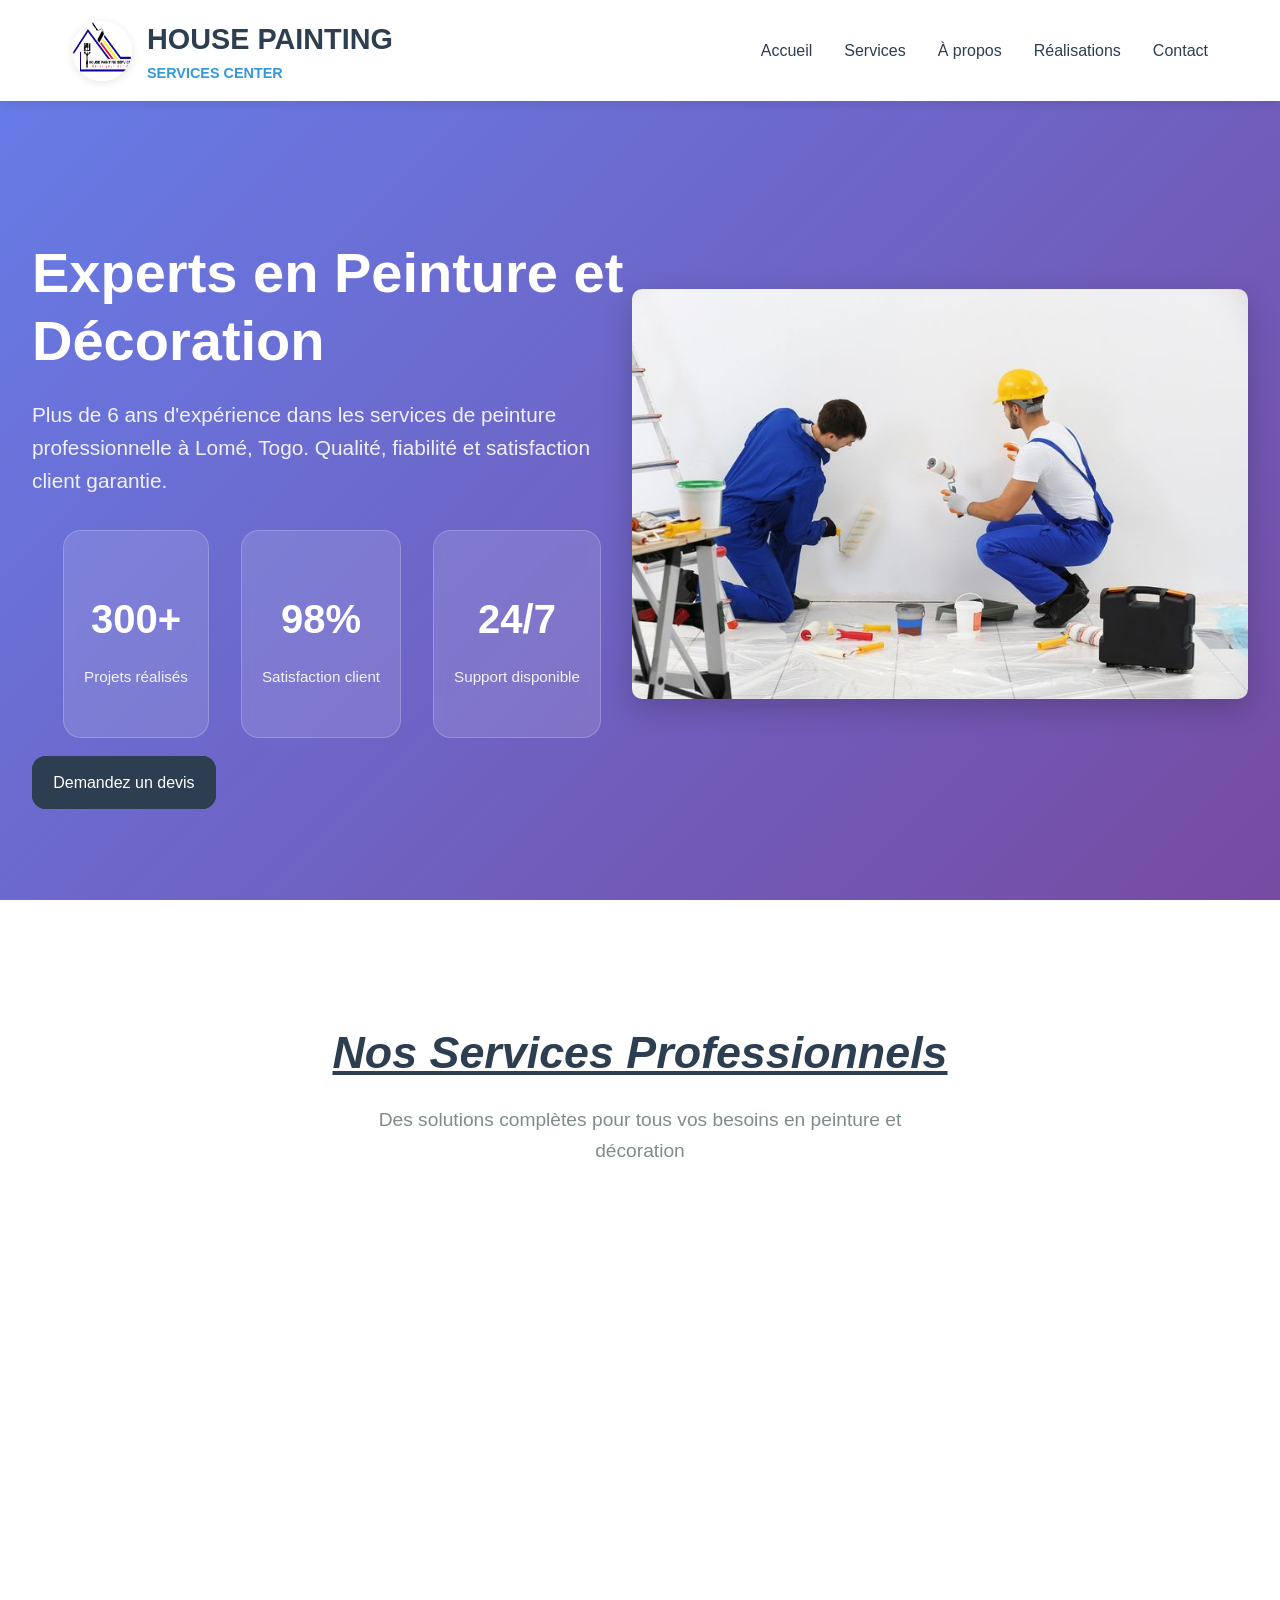
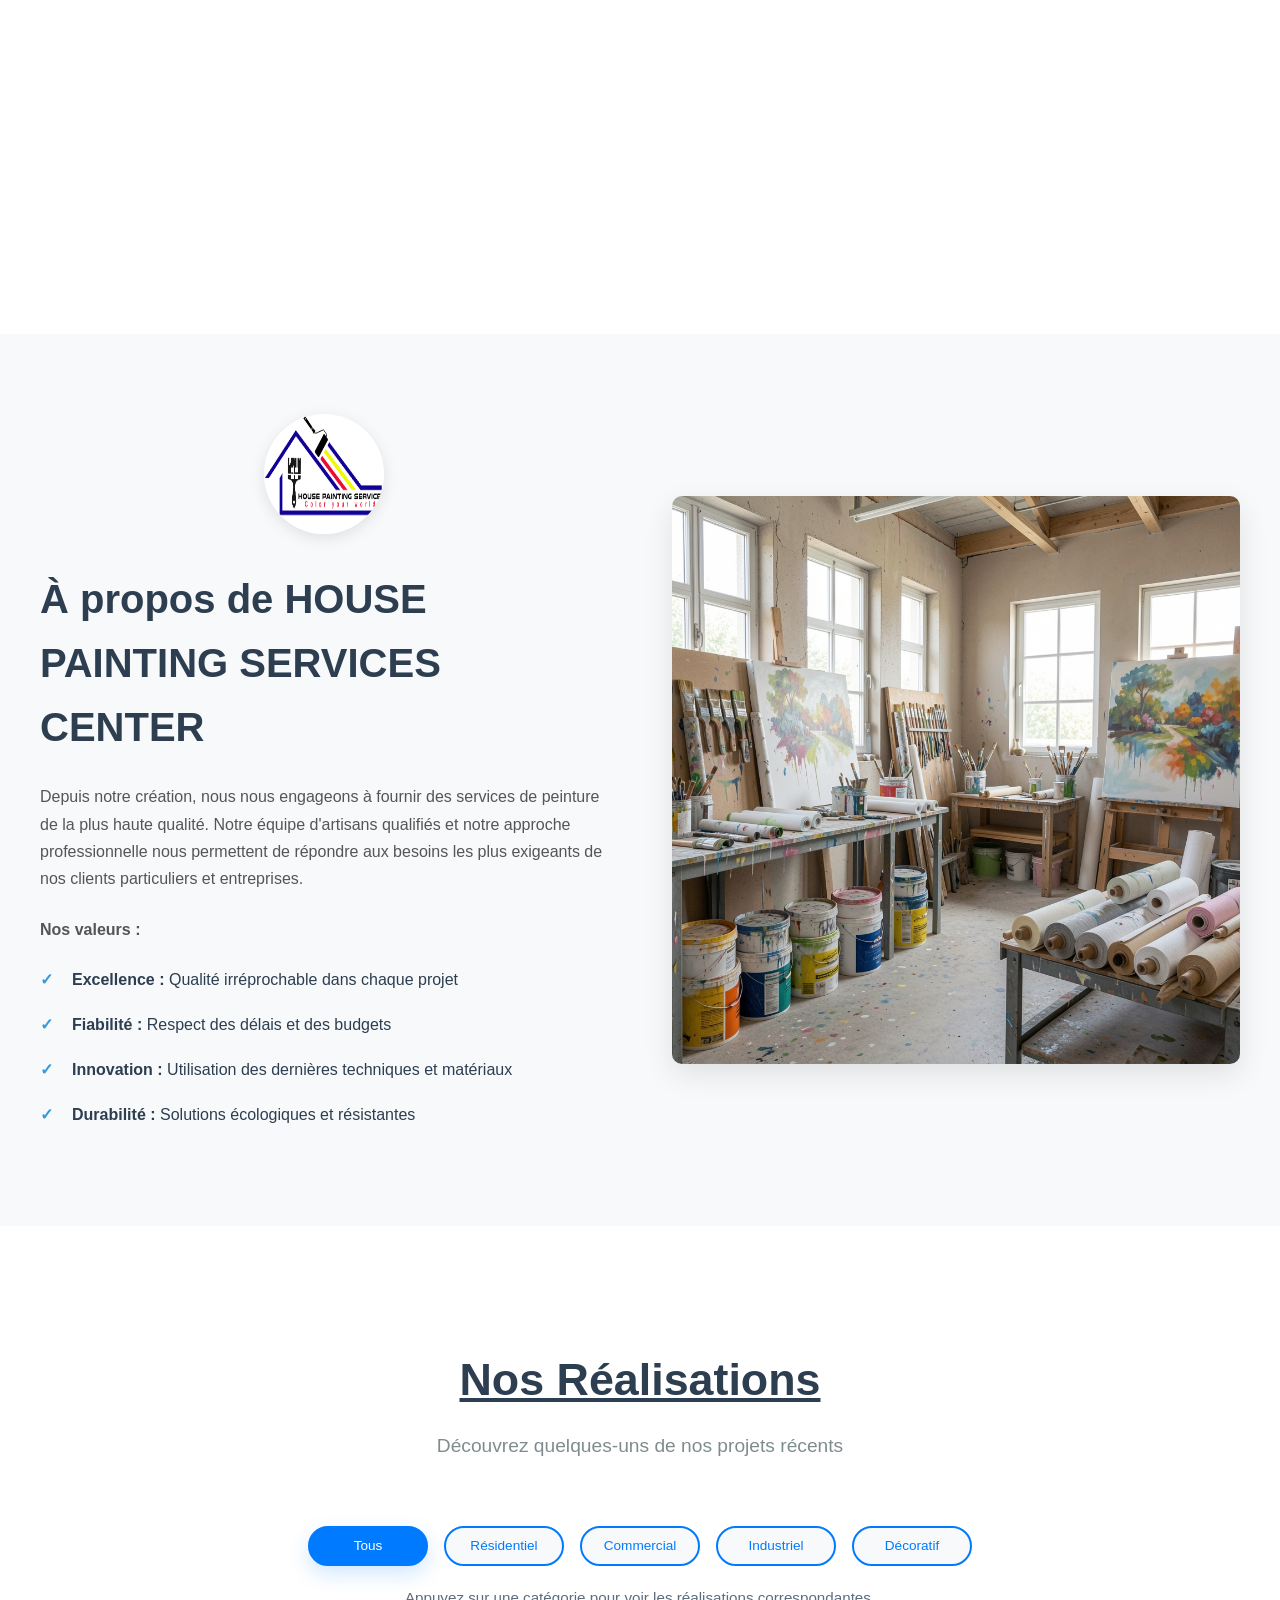
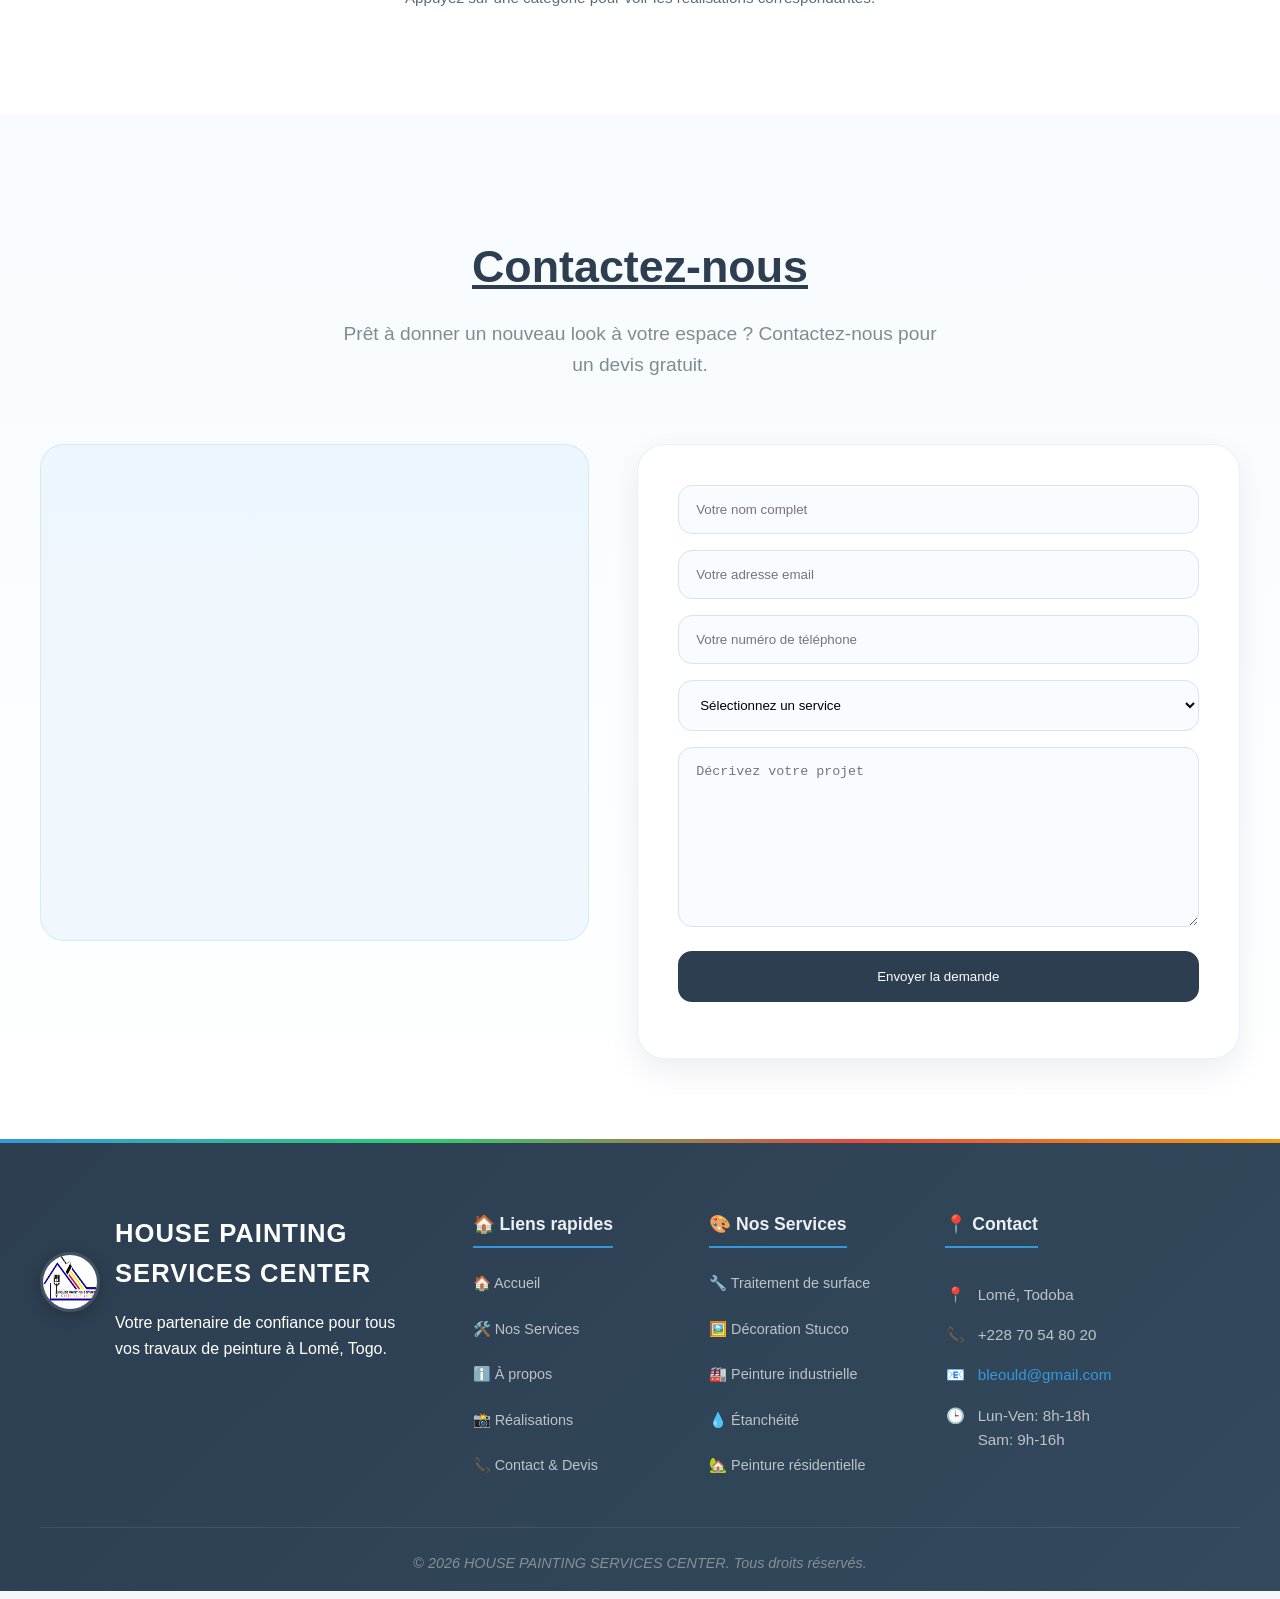
<file: index.html>
<!DOCTYPE html>
<html lang="fr">
<head>
    <meta charset="UTF-8">
    <meta name="viewport" content="width=device-width, initial-scale=1.0">
    <title>HOUSE PAINTING SERVICES CENTER | Peinture professionnelle à Lomé</title>
    <meta name="description" content="HOUSE PAINTING SERVICES CENTER propose des services professionnels de peinture, décoration et étanchéité à Lomé, Togo.">
    <meta name="theme-color" content="#2c3e50">
    <meta http-equiv="Content-Security-Policy" content="default-src 'self'; script-src 'self'; style-src 'self' https://fonts.googleapis.com; font-src 'self' https://fonts.gstatic.com; img-src 'self' data: https:; connect-src 'self' https://formspree.io; form-action https://formspree.io; object-src 'none'; base-uri 'self';">
    <link rel="canonical" href="./">
    <link rel="icon" type="image/svg+xml" href="images/favicon.svg">
    <link rel="shortcut icon" href="images/favicon.svg">
    <link rel="manifest" href="site.webmanifest">
    <meta property="og:title" content="HOUSE PAINTING SERVICES CENTER">
    <meta property="og:description" content="Peinture professionnelle, décoration et étanchéité à Lomé.">
    <meta property="og:type" content="website">
    <meta property="og:url" content="./">
    <link rel="stylesheet" href="styles.css">
    <link href="https://fonts.googleapis.com/css2?family=Roboto:wght@300;400;500;700&display=swap" rel="stylesheet">
</head>
<body>
    <header>
        <nav>
            <div class="logo">
                <img src="images/logo-atelier.png" alt="Logo HOUSE PAINTING" class="logo-image" onerror="this.src='images/logo-atelier.svg'">
                <div class="logo-text">
                    <h1>HOUSE PAINTING</h1>
                    <span><b>SERVICES CENTER</b></span>
                </div>
            </div>
            <ul class="nav-links">
                <li><a href="#accueil">Accueil</a></li>
                <li><a href="#services">Services</a></li>
                <li><a href="#apropos">À propos</a></li>
                <li><a href="#realisations">Réalisations</a></li>
                <li><a href="#contact">Contact</a></li>
            </ul>
            <div class="cta-nav">
                <a href="#contact" class="cta-button">Devis gratuit</a>
            </div>
        </nav>
    </header>

    <section id="accueil" class="hero">
        <div class="hero-content">
            <h2>Experts en Peinture et Décoration</h2>
            <p>Plus de 6 ans d'expérience dans les services de peinture professionnelle à Lomé, Togo. Qualité, fiabilité et satisfaction client garantie.</p>
            <div class="hero-stats">
                <div class="stat">
                    <h3>300+</h3>
                    <p>Projets réalisés</p>
                </div>
                <div class="stat">
                    <h3>98%</h3>
                    <p>Satisfaction client</p>
                </div>
                <div class="stat">
                    <h3>24/7</h3>
                    <p>Support disponible</p>
                </div>
            </div>
            <a href="#contact" class="cta-button primary">Demandez un devis</a>
        </div>
        <div class="hero-image">
            <img src="images/equipe-professionnelle.jpg" alt="Équipe professionnelle de peinture" onerror="this.src='images/exemple-image.svg'">
        </div>
    </section>

    <section id="services" class="services-section">
        <div class="container">
            <div class="section-header">
                <h2><u><i>Nos Services Professionnels</i></u></h2>
                <p>Des solutions complètes pour tous vos besoins en peinture et décoration</p>
            </div>
            <div class="services-grid">
                <div class="service-item">
                    <div class="service-icon">🛠️</div>
                    <h3>Traitement de surface humide</h3>
                    <p>Préparation experte des surfaces pour une adhérence optimale et une finition durable.</p>
                </div>
                <div class="service-item">
                    <div class="service-icon">🎨</div>
                    <h3>Décoration Stucco</h3>
                    <p>Application artistique du stucco pour créer des textures uniques et élégantes.</p>
                </div>
                <div class="service-item">
                    <div class="service-icon">🏭</div>
                    <h3>Peinture industrielle</h3>
                    <p>Peintures spécialisées résistantes aux environnements industriels exigeants.</p>
                </div>
                <div class="service-item">
                    <div class="service-icon">💧</div>
                    <h3>Étanchéité</h3>
                    <p>Solutions d'étanchéité avancées pour protéger contre l'humidité et les infiltrations.</p>
                </div>
                <div class="service-item">
                    <div class="service-icon">🏠</div>
                    <h3>Peinture simple</h3>
                    <p>Peinture intérieure et extérieure de qualité supérieure avec finition impeccable.</p>
                </div>
            </div>
        </div>
    </section>

    <section id="apropos" class="about-section">
        <div class="container">
            <div class="about-content">
                <div class="about-text">
                    <div class="about-logo">
                        <img src="images/logo-atelier.png" alt="Logo HOUSE PAINTING" class="about-logo-image" onerror="this.src='images/logo-atelier.svg'">
                    </div>
                    <h2>À propos de HOUSE PAINTING SERVICES CENTER</h2>
                    <p>Depuis notre création, nous nous engageons à fournir des services de peinture de la plus haute qualité. Notre équipe d'artisans qualifiés et notre approche professionnelle nous permettent de répondre aux besoins les plus exigeants de nos clients particuliers et entreprises.</p>
                    <p><strong>Nos valeurs :</strong></p>
                    <ul>
                        <li><strong>Excellence :</strong> Qualité irréprochable dans chaque projet</li>
                        <li><strong>Fiabilité :</strong> Respect des délais et des budgets</li>
                        <li><strong>Innovation :</strong> Utilisation des dernières techniques et matériaux</li>
                        <li><strong>Durabilité :</strong> Solutions écologiques et résistantes</li>
                    </ul>
                </div>
                <div class="about-image">
                    <img src="images/atelier-professionnel.jpg" alt="Notre atelier professionnel" onerror="this.src='images/exemple-image.svg'">
                </div>
            </div>
        </div>
    </section>

    <section id="realisations" class="portfolio-section">
        <div class="container">
            <div class="section-header">
                <h2><u>Nos Réalisations</u></h2>
                <p>Découvrez quelques-uns de nos projets récents</p>
            </div>
            <div class="filter-buttons">
                <button class="filter-btn active" data-filter="all">Tous</button>
                <button class="filter-btn" data-filter="residential">Résidentiel</button>
                <button class="filter-btn" data-filter="commercial">Commercial</button>
                <button class="filter-btn" data-filter="industrial">Industriel</button>
                <button class="filter-btn" data-filter="decorative">Décoratif</button>
            </div>
            <p class="mobile-filter-note">Appuyez sur une catégorie pour voir les réalisations correspondantes.</p>
            <div class="portfolio-grid">
                <div class="portfolio-item residential hidden">
                    <img src="images/projet-residentiel-1.jpg" alt="Projet résidentiel" onerror="this.src='images/exemple-image.svg'">
                    <div class="portfolio-overlay">
                        <h4>Peinture résidentielle</h4>
                        <p>Rénovation complète d'une villa moderne</p>
                        <a href="images/projet-residentiel-1.jpg" download class="download-btn">Télécharger l'image</a>
                    </div>
                </div>
                <div class="portfolio-item commercial hidden">
                    <img src="images/projet-commercial-1.jpg" alt="Projet commercial" onerror="this.src='images/exemple-image.svg'">
                    <div class="portfolio-overlay">
                        <h4>Peinture commerciale</h4>
                        <p>Refonte d'un bureau d'entreprise</p>
                        <a href="images/projet-commercial-1.jpg" download class="download-btn">Télécharger l'image</a>
                    </div>
                </div>
                <div class="portfolio-item industrial hidden">
                    <img src="images/projet-industriel-1.jpg" alt="Projet industriel" onerror="this.src='images/exemple-image.svg'">
                    <div class="portfolio-overlay">
                        <h4>Peinture industrielle</h4>
                        <p>Protection d'un entrepôt industriel</p>
                        <a href="images/projet-industriel-1.jpg" download class="download-btn">Télécharger l'image</a>
                    </div>
                </div>
                <div class="portfolio-item decorative hidden">
                    <img src="images/projet-decoratif-1.jpg" alt="Projet décoratif" onerror="this.src='images/exemple-image.svg'">
                    <div class="portfolio-overlay">
                        <h4>Décoration Stucco</h4>
                        <p>Mur décoratif en stucco artistique</p>
                        <a href="images/projet-decoratif-1.jpg" download class="download-btn">Télécharger l'image</a>
                    </div>
                </div>
                <div class="portfolio-item residential hidden">
                    <img src="images/projet-residentiel-2.jpg" alt="Projet résidentiel 2" onerror="this.src='images/exemple-image.svg'">
                    <div class="portfolio-overlay">
                        <h4>Peinture résidentielle 2</h4>
                        <p>Rénovation d'un appartement moderne</p>
                        <a href="images/projet-residentiel-2.jpg" download class="download-btn">Télécharger l'image</a>
                    </div>
                </div>
                <div class="portfolio-item commercial hidden">
                    <img src="images/projet-commercial-2.jpg" alt="Projet commercial 2" onerror="this.src='images/exemple-image.svg'">
                    <div class="portfolio-overlay">
                        <h4>Peinture commerciale 2</h4>
                        <p>Aménagement d'un espace de vente</p>
                        <a href="images/projet-commercial-2.jpg" download class="download-btn">Télécharger l'image</a>
                    </div>
                </div>
            </div>
        </div>
    </section>

    <section id="contact" class="contact-section">
        <div class="container">
            <div class="section-header">
                <h2><u>Contactez-nous</u></h2>
                <p>Prêt à donner un nouveau look à votre espace ? Contactez-nous pour un devis gratuit.</p>
            </div>
            <div class="contact-content">
                <div class="contact-info">
                    <div class="info-item">
                        <div class="info-icon">📍</div>
                        <div>
                            <h4>Adresse</h4>
                            <p>Lomé,Todoba</p>
                        </div>
                    </div>
                    <div class="info-item">
                        <div class="info-icon">📞</div>
                        <div>
                            <h4>Téléphone</h4>
                            <p>+228 70 54 80 20</p>
                        </div>
                    </div>
                    <div class="info-item">
                        <div class="info-icon">📧</div>
                        <div>
                            <h4>Email</h4>
                            <p><a href="mailto:bleould@gmail.com" class="email-link">bleould@gmail.com</a></p>
                        </div>
                    </div>
                    <div class="info-item">
                        <div class="info-icon">🕒</div>
                        <div>
                            <h4>Horaires</h4>
                            <p>Lun-Ven: 8h-18h<br>Sam: 9h-16h</p>
                        </div>
                    </div>
                </div>
                <div class="contact-form">
                    <form action="https://formspree.io/f/xaqloaav" method="POST" id="contact-form">
                        <div class="form-group">
                            <input type="text" name="nom" placeholder="Votre nom complet" required>
                        </div>
                        <div class="form-group">
                            <input type="email" name="email" placeholder="Votre adresse email" required>
                        </div>
                        <div class="form-group">
                            <input type="tel" name="telephone" placeholder="Votre numéro de téléphone">
                        </div>
                        <div class="form-group">
                            <select name="service" required>
                                <option value="">Sélectionnez un service</option>
                                <option value="surface-humide">Traitement de surface humide</option>
                                <option value="stucco">Décoration Stucco</option>
                                <option value="industrielle">Peinture industrielle</option>
                                <option value="etancheite">Étanchéité</option>
                                <option value="simple">Peinture simple</option>
                            </select>
                        </div>
                        <div class="form-group">
                            <textarea name="message" placeholder="Décrivez votre projet" rows="5" required></textarea>
                        </div>
                        <button type="submit" class="cta-button primary">Envoyer la demande</button>
                        <div id="form-message" style="margin-top: 1rem; display: none;"></div>
                    </form>
                </div>
            </div>
        </div>
    </section>

    <footer>
        <div class="container">
            <div class="footer-content">
                <div class="footer-section footer-brand">
                    <div class="footer-logo">
                        <img src="images/logo-atelier.png" alt="Logo HOUSE PAINTING" class="footer-logo-image" onerror="this.src='images/logo-atelier.svg'">
                        <div>
                            <h3>HOUSE PAINTING SERVICES CENTER</h3>
                            <p>Votre partenaire de confiance pour tous vos travaux de peinture à Lomé, Togo.</p>
                        </div>
                    </div>
                </div>
                <div class="footer-section">
                    <h4>🏠 Liens rapides</h4>
                    <ul class="footer-links">
                        <li><a href="#accueil">🏠 Accueil</a></li>
                        <li><a href="#services">🛠️ Nos Services</a></li>
                        <li><a href="#apropos">ℹ️ À propos</a></li>
                        <li><a href="#realisations">📸 Réalisations</a></li>
                        <li><a href="#contact">📞 Contact & Devis</a></li>
                    </ul>
                </div>
                <div class="footer-section">
                    <h4>🎨 Nos Services</h4>
                    <ul class="footer-links">
                        <li><a href="#services">🔧 Traitement de surface</a></li>
                        <li><a href="#services">🖼️ Décoration Stucco</a></li>
                        <li><a href="#services">🏭 Peinture industrielle</a></li>
                        <li><a href="#services">💧 Étanchéité</a></li>
                        <li><a href="#services">🏡 Peinture résidentielle</a></li>
                    </ul>
                </div>
                <div class="footer-section">
                    <h4>📍 Contact</h4>
                    <div class="footer-contact">
                        <p><span class="contact-icon">📍</span> Lomé, Todoba</p>
                        <p><span class="contact-icon">📞</span> +228 70 54 80 20</p>
                        <p><span class="contact-icon">📧</span> <a href="mailto:bleould@gmail.com" class="footer-email">bleould@gmail.com</a></p>
                        <p><span class="contact-icon">🕒</span> Lun-Ven: 8h-18h<br><span class="contact-icon"></span> Sam: 9h-16h</p>
                    </div>
                </div>
            </div>
            <div class="footer-bottom">
                <p>&copy; <i>2026 HOUSE PAINTING SERVICES CENTER. Tous droits réservés.</i></p>
            </div>
        </div>
    </footer>

    <script src="script.js"></script>
</body>
</html>
</file>
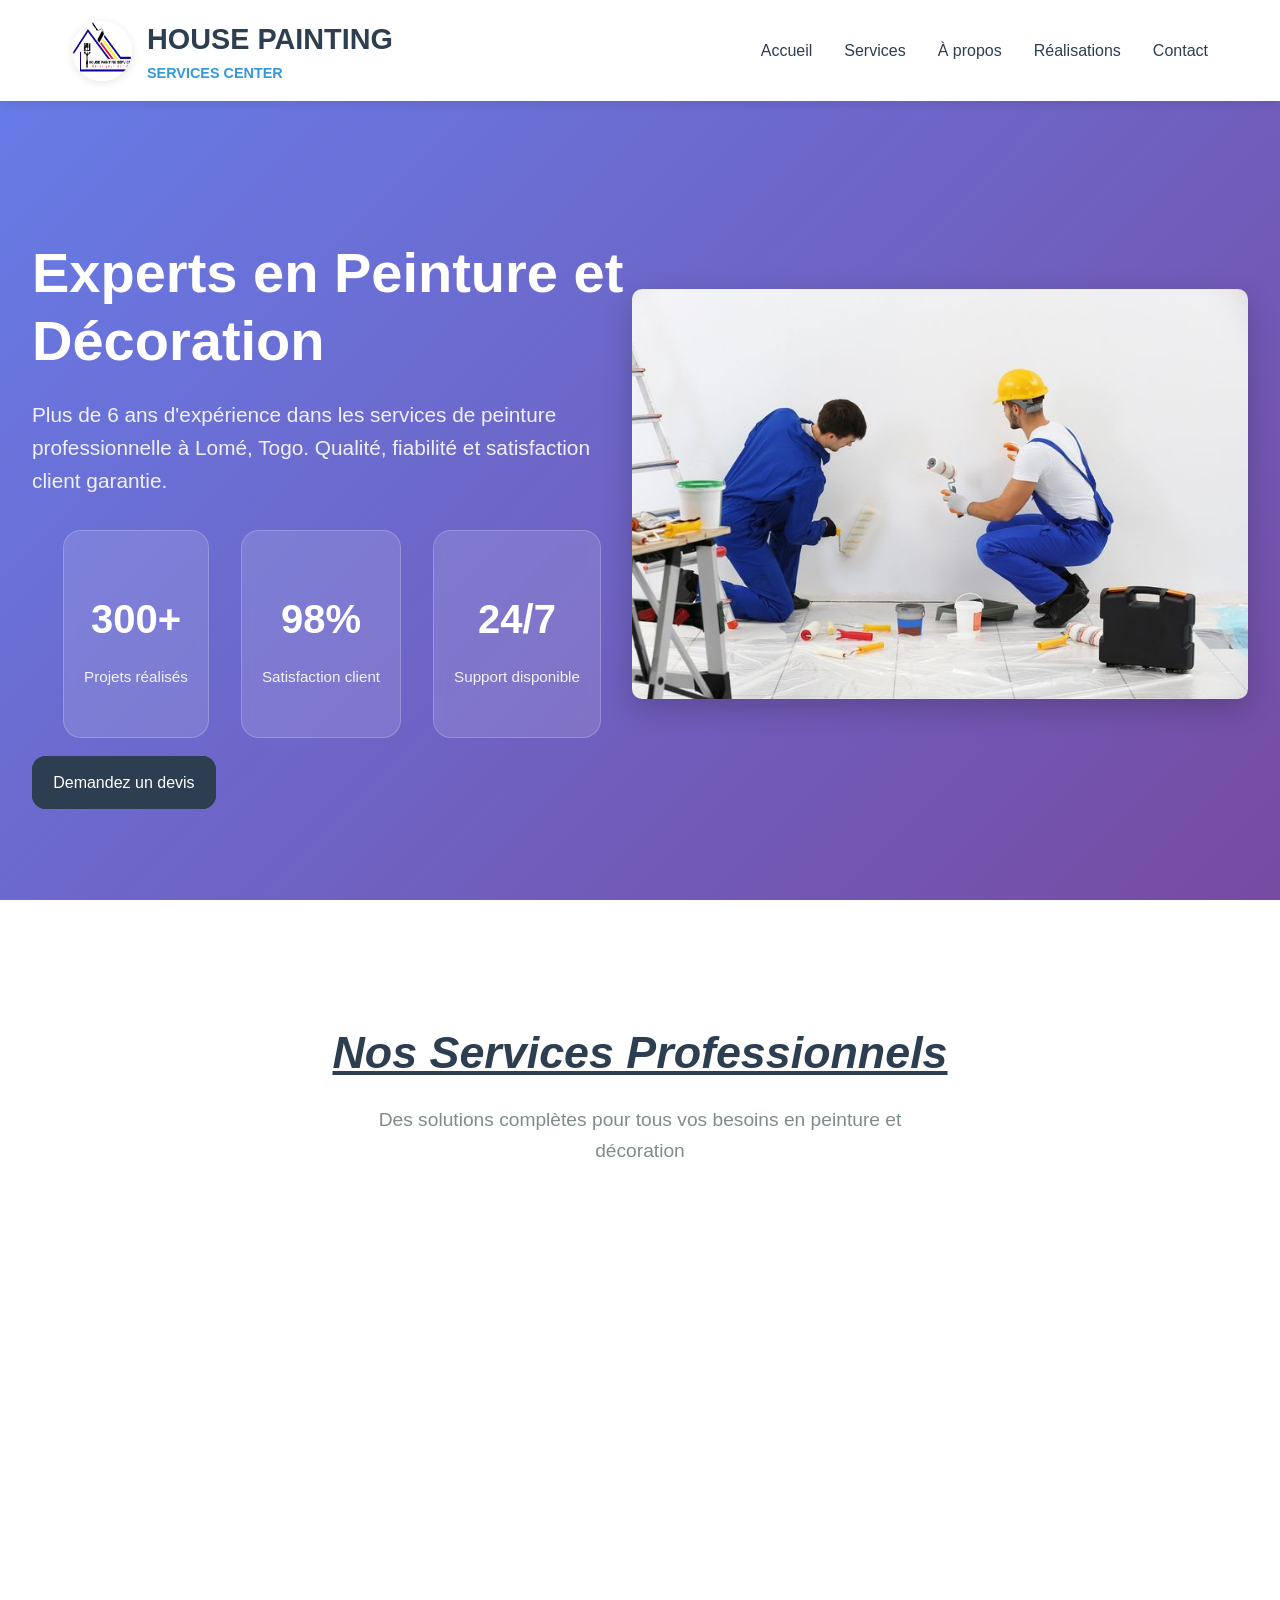
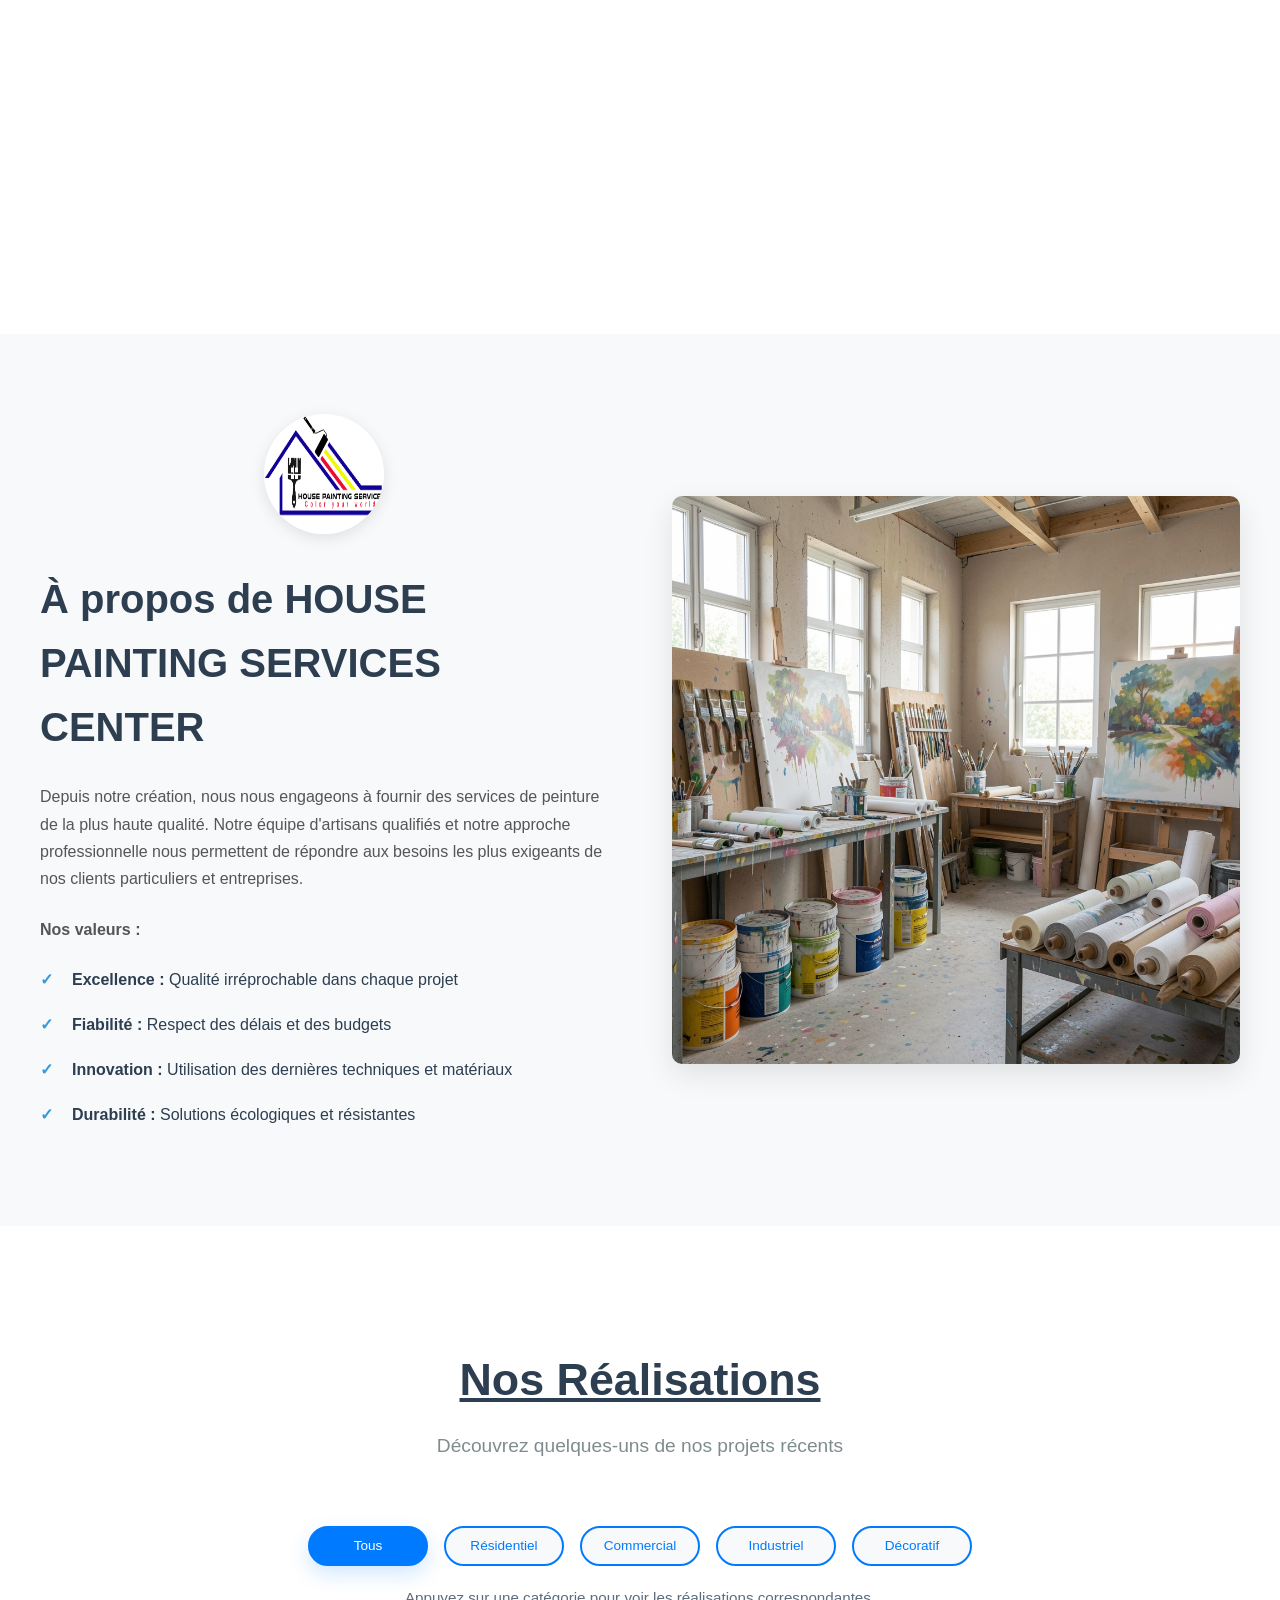
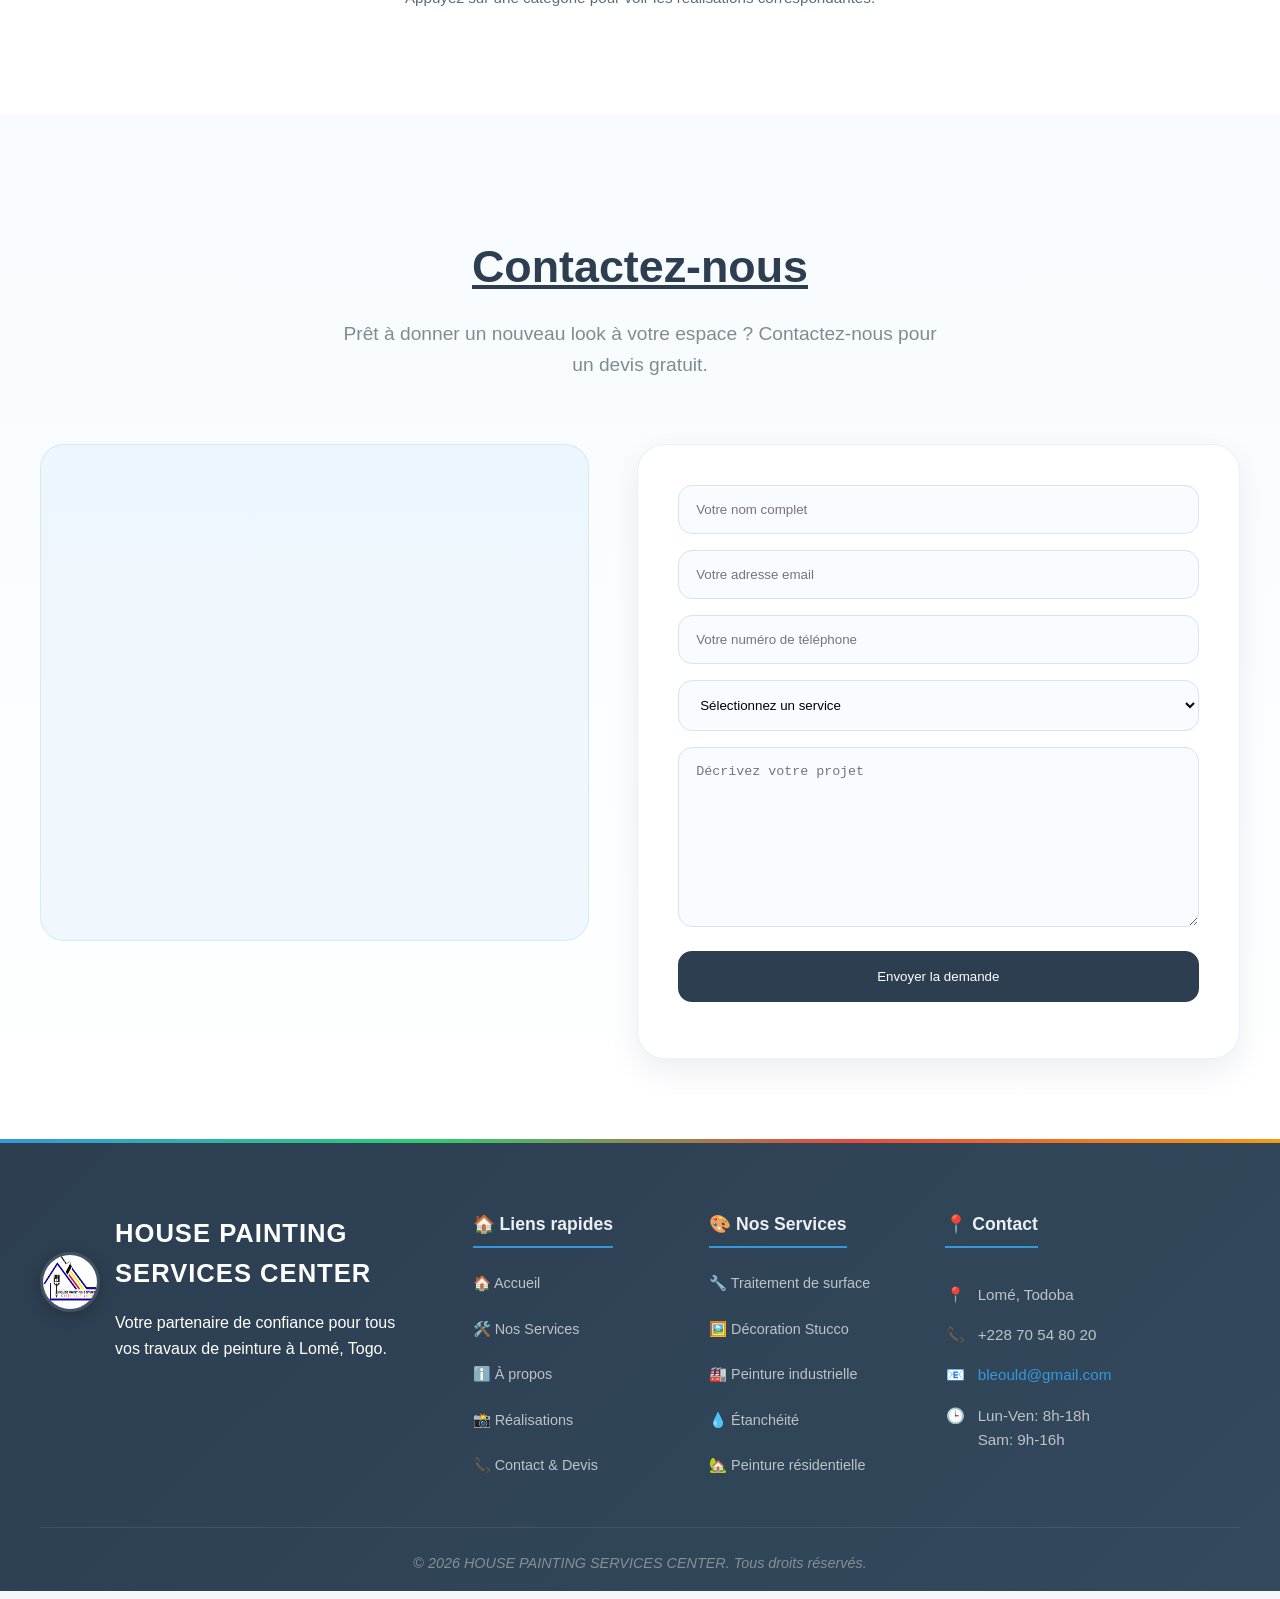
<file: House-painting-site/index.html>
<!DOCTYPE html>
<html lang="fr">
<head>
    <meta charset="UTF-8">
    <meta http-equiv="refresh" content="0; url=../">
    <meta name="viewport" content="width=device-width, initial-scale=1.0">
    <title>Redirection...</title>
    <script>
        window.location.replace('../');
    </script>
</head>
<body>
    <p>Redirection vers l’accueil...</p>
    <p><a href="../">Cliquer ici si la redirection ne démarre pas.</a></p>
</body>
</html>
</file>
<file: styles.css>
/* PERFORMANCE: Smooth scrolling behavior */
html {
    scroll-behavior: smooth;
}

/* PERFORMANCE: Optimize animations */
@keyframes fadeIn {
    from { opacity: 0; }
    to { opacity: 1; }
}

@keyframes fadeOut {
    from { opacity: 1; }
    to { opacity: 0; }
}

*, *::before, *::after {
    box-sizing: border-box;
}

body {
    margin: 0;
    font-family: 'Roboto', sans-serif;
    background-color: #f5f7fb;
    color: #2c3e50;
    line-height: 1.6;
}

img {
    max-width: 100%;
    display: block;
}

/* SECURITY: Hide potentially dangerous content */
[hidden] {
    display: none !important;
}

/* SECURITY: Prevent selection of sensitive content */
.noselect {
    -webkit-touch-callout: none;
    -webkit-user-select: none;
    -khtml-user-select: none;
    -moz-user-select: none;
    -ms-user-select: none;
    user-select: none;
}

/* Header and Navigation */
header {
    background-color: #fff;
    box-shadow: 0 2px 10px rgba(0,0,0,0.1);
    position: fixed;
    width: 100%;
    top: 0;
    z-index: 1000;
}

nav {
    display: flex;
    justify-content: space-between;
    align-items: center;
    padding: 1rem 2rem;
    max-width: 1200px;
    margin: 0 auto;
}

.logo {
    display: flex;
    align-items: center;
    gap: 15px;
}

.logo-image {
    width: 60px;
    height: 60px;
    border-radius: 50%;
    box-shadow: 0 2px 8px rgba(0,0,0,0.1);
    transition: transform 0.3s ease;
}

.logo-image:hover {
    transform: scale(1.05);
}

.logo-text h1 {
    color: #2c3e50;
    font-size: 1.8rem;
    font-weight: 700;
    margin: 0;
}

.logo-text span {
    display: block;
    font-size: 0.9rem;
    color: #3498db;
    font-weight: 300;
}

.nav-links {
    list-style: none;
    display: flex;
}

.nav-links li {
    margin-left: 2rem;
}

.nav-links a {
    text-decoration: none;
    color: #2c3e50;
    font-weight: 500;
    transition: color 0.3s;
}

.nav-links a:hover {
    color: #3498db;
}

.cta-nav {
    display: none;
}

.cta-button {
    background-color: #3498db;
    color: white;
    padding: 0.8rem 1.5rem;
    text-decoration: none;
    border-radius: 5px;
    font-weight: 500;
    transition: all 0.3s;
    border: 2px solid #3498db;
}

.cta-button:hover {
    background-color: transparent;
    color: #3498db;
}

.cta-button.primary {
    background-color: #2c3e50;
    border-color: #2c3e50;
}

.cta-button.primary:hover {
    background-color: transparent;
    color: #2c3e50;
}

/* Hero Section */
.hero {
    background: linear-gradient(135deg, #667eea 0%, #764ba2 100%);
    min-height: 100vh;
    display: flex;
    align-items: center;
    padding: 120px 2rem 2rem;
    color: white;
}

.hero-content {
    flex: 1;
    max-width: 600px;
}

.hero-content h2 {
    font-size: 3.5rem;
    margin-bottom: 1.5rem;
    font-weight: 700;
    line-height: 1.2;
}

.hero-content p {
    font-size: 1.3rem;
    margin-bottom: 2rem;
    opacity: 0.9;
}

.hero-stats {
    display: flex;
    gap: 2rem;
    margin-bottom: 2rem;
    justify-content: center;
    flex-wrap: wrap;
}

.stat {
    text-align: center;
    min-width: 140px;
    padding: 1rem 1.25rem;
    background-color: rgba(255,255,255,0.12);
    border: 1px solid rgba(255,255,255,0.2);
    border-radius: 18px;
    backdrop-filter: blur(6px);
}

.stat h3 {
    font-size: 2.5rem;
    font-weight: 700;
    margin-bottom: 0.5rem;
}

.stat p {
    font-size: 0.95rem;
    opacity: 0.9;
    line-height: 1.5;
}

.hero-image {
    flex: 1;
    display: flex;
    justify-content: center;
    align-items: center;
}

.hero-image img {
    max-width: 100%;
    height: auto;
    border-radius: 10px;
    box-shadow: 0 10px 30px rgba(0,0,0,0.2);
}

/* Sections */
section {
    padding: 5rem 2rem;
}

section[id] {
    scroll-margin-top: 120px;
}

.container {
    max-width: 1200px;
    margin: 0 auto;
}

.section-header {
    text-align: center;
    margin-bottom: 4rem;
}

.section-header h2 {
    font-size: 2.8rem;
    color: #2c3e50;
    margin-bottom: 1rem;
    font-weight: 700;
}

.section-header p {
    font-size: 1.2rem;
    color: #7f8c8d;
    max-width: 600px;
    margin: 0 auto;
}

/* Services */
.services-section {
    background-color: #fff;
}

.services-grid {
    display: grid;
    grid-template-columns: repeat(auto-fit, minmax(280px, 1fr));
    gap: 2rem;
}

.service-item {
    background-color: #f8f9fa;
    padding: 2.5rem 2rem;
    border-radius: 10px;
    text-align: center;
    transition: transform 0.3s, box-shadow 0.3s;
    border: 1px solid #e9ecef;
}

.service-item:hover {
    transform: translateY(-5px);
    box-shadow: 0 10px 25px rgba(0,0,0,0.1);
}

.service-icon {
    font-size: 3rem;
    margin-bottom: 1.5rem;
}

.service-item h3 {
    margin-bottom: 1rem;
    color: #2c3e50;
    font-weight: 600;
}

.service-item p {
    color: #7f8c8d;
    line-height: 1.6;
}

/* About */
.about-section {
    background-color: #f8f9fa;
}

.about-content {
    display: grid;
    grid-template-columns: 1fr 1fr;
    gap: 4rem;
    align-items: center;
}

.about-logo {
    text-align: center;
    margin-bottom: 2rem;
}

.about-logo-image {
    width: 120px;
    height: 120px;
    border-radius: 50%;
    box-shadow: 0 4px 15px rgba(0,0,0,0.1);
    margin: 0 auto 1rem;
    display: block;
}

.about-text h2 {
    font-size: 2.5rem;
    color: #2c3e50;
    margin-bottom: 1.5rem;
    font-weight: 700;
}

.about-text p {
    margin-bottom: 1.5rem;
    color: #555;
    line-height: 1.7;
}

.about-text ul {
    list-style: none;
    padding: 0;
}

.about-text li {
    margin-bottom: 1.2rem;
    padding-left: 2rem;
    position: relative;
    line-height: 1.6;
}

.about-text li::before {
    content: "✓";
    color: #3498db;
    font-weight: bold;
    position: absolute;
    left: 0;
}

.about-image img {
    width: 100%;
    border-radius: 10px;
    box-shadow: 0 10px 30px rgba(0,0,0,0.1);
}

/* Portfolio */
.portfolio-section {
    background-color: #fff;
}

.portfolio-grid {
    display: grid;
    grid-template-columns: repeat(auto-fit, minmax(300px, 1fr));
    gap: 2rem;
}

.portfolio-item {
    position: relative;
    overflow: hidden;
    border-radius: 10px;
    box-shadow: 0 5px 15px rgba(0,0,0,0.1);
    transition: transform 0.3s;
}

.portfolio-item:hover {
    transform: scale(1.05);
}

.portfolio-item img {
    width: 100%;
    height: 250px;
    object-fit: cover;
    transition: transform 0.3s;
}

.portfolio-item:hover img {
    transform: scale(1.1);
}

.portfolio-overlay {
    position: absolute;
    bottom: 0;
    left: 0;
    right: 0;
    background: linear-gradient(transparent, rgba(0,0,0,0.8));
    color: white;
    padding: 2rem 1.5rem 1.5rem;
    transform: translateY(100%);
    transition: transform 0.3s;
}

.portfolio-item:hover .portfolio-overlay {
    transform: translateY(0);
}

.portfolio-overlay h4 {
    font-size: 1.3rem;
    margin-bottom: 0.5rem;
    font-weight: 600;
}

.portfolio-overlay p {
    opacity: 0.9;
    font-size: 0.9rem;
}

.portfolio-overlay .download-btn {
    display: inline-block;
    margin-top: 1rem;
    padding: 0.5rem 1rem;
    background-color: #007bff;
    color: white;
    text-decoration: none;
    border-radius: 4px;
    font-size: 0.9rem;
    transition: background-color 0.3s;
}

.portfolio-overlay .download-btn:hover {
    background-color: #0056b3;
}

.filter-buttons {
    display: flex;
    justify-content: center;
    gap: 1rem;
    margin-bottom: 1.25rem;
    flex-wrap: wrap;
}

.mobile-filter-note {
    text-align: center;
    color: #5d6d7e;
    margin-bottom: 1.5rem;
    font-size: 0.95rem;
    max-width: 600px;
    margin-left: auto;
    margin-right: auto;
}

.filter-btn {
    padding: 0.65rem 1.1rem;
    background-color: #f8f9fa;
    border: 2px solid #007bff;
    color: #007bff;
    cursor: pointer;
    border-radius: 999px;
    font-size: 0.95rem;
    transition: all 0.3s ease;
    min-width: 120px;
}

.filter-btn:hover, .filter-btn.active {
    background-color: #007bff;
    color: white;
    box-shadow: 0 8px 20px rgba(0, 123, 255, 0.18);
}

.portfolio-item.hidden {
    display: none;
}

@media (max-width: 768px) {
    .filter-buttons {
        flex-direction: column;
        align-items: center;
        gap: 0.75rem;
    }

    .filter-btn {
        width: 100%;
        max-width: 280px;
        padding: 0.75rem 1rem;
        font-size: 0.95rem;
    }

    .portfolio-grid {
        gap: 1.5rem;
    }

    .portfolio-item {
        border-radius: 22px;
    }

    .portfolio-item:hover {
        transform: none;
    }

    .portfolio-overlay {
        transform: translateY(0);
        padding: 1.4rem 1rem;
        background: linear-gradient(transparent, rgba(0,0,0,0.88));
    }

    .portfolio-overlay h4 {
        font-size: 1.2rem;
    }

    .portfolio-overlay p {
        font-size: 0.95rem;
    }

    .portfolio-overlay .download-btn {
        width: 100%;
        text-align: center;
        padding: 0.75rem 1rem;
        font-size: 0.95rem;
    }
}

@media (max-width: 480px) {
    .filter-buttons {
        gap: 0.6rem;
    }

    .filter-btn {
        width: 100%;
        max-width: 100%;
        padding: 0.8rem 1rem;
        font-size: 0.9rem;
    }

    .mobile-filter-note {
        font-size: 0.92rem;
        color: #64748b;
    }

    .portfolio-item img {
        height: 200px;
    }

    .portfolio-overlay h4 {
        font-size: 1.1rem;
    }

    .portfolio-overlay p {
        font-size: 0.88rem;
    }

    section {
        padding: 2.5rem 1rem;
    }

    .cta-button {
        width: 100%;
    }

    .about-text h2 {
        font-size: 2rem;
    }

    .hero-content h2 {
        font-size: 1.85rem;
    }

    .hero-content p {
        font-size: 1rem;
    }

    .hero {
        padding: 180px 1rem 2rem;
    }

    .portfolio-section {
        padding-bottom: 0.8rem;
    }

    .contact-info {
        gap: 1rem;
    }

    .info-item {
        gap: 0.8rem;
    }

    .info-icon {
        font-size: 1.5rem;
        margin-right: 0rem;
        width: 1.5rem;
    }

    .contact-content {
        grid-template-columns: 1fr;
        gap: 1.25rem;
    }

    .contact-info,
    .contact-form {
        padding: 1.3rem;
    }

    .contact-info {
        border-radius: 22px;
    }

    .info-item {
        flex-direction: row;
        align-items: flex-start;
        gap: 0.8rem;
        padding: 0.9rem 0.9rem 0.9rem 0.75rem;
    }

    .info-icon {
        width: 2.6rem;
        height: 2.6rem;
        min-width: 2.6rem;
        min-height: 2.6rem;
        font-size: 1.1rem;
    }

    .form-group input,
    .form-group select,
    .form-group textarea {
        padding: 0.95rem 1rem;
        font-size: 0.95rem;
    }

    .form-group textarea {
        min-height: 170px;
    }

    .contact-form {
        box-shadow: 0 10px 24px rgba(31, 50, 76, 0.08);
    }

    /* Contact */
}

/* Contact */
.contact-section {
    background: linear-gradient(180deg, #f7fbff 0%, #ffffff 100%);
}

.contact-content {
    display: grid;
    grid-template-columns: 1fr 1.1fr;
    gap: 3rem;
    align-items: start;
}

.contact-info {
    display: flex;
    flex-direction: column;
    gap: 1rem;
    padding: 2rem;
    border-radius: 24px;
    background-color: rgba(52, 152, 219, 0.06);
    border: 1px solid rgba(52, 152, 219, 0.14);
}

.info-item {
    display: flex;
    align-items: flex-start;
    gap: 1rem;
    padding: 1rem 1rem 1rem 0.8rem;
    border-radius: 18px;
    background-color: #ffffff;
    box-shadow: 0 12px 22px rgba(31, 50, 76, 0.06);
}

.info-item h4 {
    margin: 0 0 0.25rem;
    font-size: 1rem;
    color: #2c3e50;
}

.info-item p,
.info-item a {
    margin: 0;
    color: #4a5568;
    line-height: 1.7;
}

.info-icon {
    width: 3rem;
    height: 3rem;
    min-width: 3rem;
    min-height: 3rem;
    border-radius: 50%;
    display: inline-flex;
    align-items: center;
    justify-content: center;
    color: #3498db;
    background-color: rgba(52, 152, 219, 0.12);
    font-size: 1.2rem;
}

/* Alternative pour les emojis si ils ne s'affichent pas */
@supports not (font-variant-emoji: unicode) {
    .info-icon:before {
        content: attr(data-icon);
        font-family: Arial, sans-serif;
        font-size: 1.5rem;
        color: #3498db;
    }
}

.email-link {
    color: #2c3e50;
    text-decoration: none;
    font-weight: 700;
    transition: color 0.3s ease;
}

.email-link:hover {
    color: #3498db;
    text-decoration: underline;
}

.contact-form {
    background-color: #ffffff;
    padding: 2.5rem;
    border-radius: 28px;
    box-shadow: 0 12px 30px rgba(31, 50, 76, 0.08);
    border: 1px solid rgba(52, 152, 219, 0.12);
}

.contact-form form {
    display: grid;
    gap: 1rem;
}

.form-group input,
.form-group select,
.form-group textarea {
    width: 100%;
    padding: 1rem 1.1rem;
    border: 1px solid #d7e3f2;
    border-radius: 14px;
    background-color: #f8fbff;
    transition: border-color 0.3s ease, box-shadow 0.3s ease;
}

.form-group input:focus,
.form-group select:focus,
.form-group textarea:focus {
    outline: none;
    border-color: #3498db;
    box-shadow: 0 0 0 6px rgba(52, 152, 219, 0.12);
}

.form-group textarea {
    min-height: 180px;
    resize: vertical;
}

.cta-button.primary {
    width: 100%;
    padding: 1rem 1.2rem;
    border-radius: 14px;
}

#form-message {
    font-size: 0.95rem;
    color: #2c3e50;
}
footer {
    background: linear-gradient(135deg, #2c3e50 0%, #34495e 100%);
    color: white;
    padding: 3rem 2rem 1rem;
    position: relative;
}

footer::before {
    content: '';
    position: absolute;
    top: 0;
    left: 0;
    right: 0;
    height: 4px;
    background: linear-gradient(90deg, #3498db, #2ecc71, #e74c3c, #f39c12);
}

.footer-content {
    display: grid;
    grid-template-columns: 2fr 1fr 1fr 1.5fr;
    gap: 2.5rem;
    margin-bottom: 2rem;
    position: relative;
    z-index: 1;
}

.footer-brand {
    padding-right: 2rem;
}

.footer-logo {
    display: flex;
    align-items: center;
    gap: 15px;
}

.footer-logo-image {
    width: 60px;
    height: 60px;
    border-radius: 50%;
    box-shadow: 0 4px 15px rgba(0,0,0,0.2);
    border: 3px solid rgba(255,255,255,0.1);
}

.footer-section h3 {
    font-size: 1.6rem;
    margin-bottom: 1rem;
    font-weight: 700;
    color: white;
    text-transform: uppercase;
    letter-spacing: 1px;
}

.footer-section h4 {
    font-size: 1.1rem;
    margin-bottom: 1.2rem;
    font-weight: 600;
    color: #ecf0f1;
    border-bottom: 2px solid #3498db;
    padding-bottom: 0.5rem;
    display: inline-block;
}

.footer-links {
    list-style: none;
    padding: 0;
    margin: 0;
}

.footer-links li {
    margin-bottom: 0.8rem;
}

.footer-links a {
    color: #bdc3c7;
    text-decoration: none;
    font-size: 0.95rem;
    transition: all 0.3s ease;
    display: inline-block;
    padding: 0.3rem 0;
    border-radius: 4px;
    position: relative;
}

.footer-links a:hover {
    color: #3498db;
    transform: translateX(5px);
    text-decoration: none;
}

.footer-links a::before {
    content: '';
    position: absolute;
    left: 0;
    bottom: 0;
    width: 0;
    height: 2px;
    background-color: #3498db;
    transition: width 0.3s ease;
}

.footer-links a:hover::before {
    width: 100%;
}

.footer-contact p {
    margin-bottom: 1rem;
    color: #bdc3c7;
    font-size: 0.95rem;
    line-height: 1.6;
}

.contact-icon {
    display: inline-block;
    width: 20px;
    margin-right: 8px;
    text-align: center;
}

.footer-email {
    color: #3498db;
    text-decoration: none;
    font-weight: 500;
    transition: color 0.3s ease;
}

.footer-email:hover {
    color: #2980b9;
    text-decoration: underline;
}

.footer-bottom {
    border-top: 1px solid rgba(255,255,255,0.1);
    padding-top: 1.5rem;
    text-align: center;
    opacity: 0.8;
    position: relative;
    z-index: 1;
}

.footer-bottom p {
    margin: 0;
    font-size: 0.9rem;
    color: #95a5a6;
}

/* Responsive */

@media (max-width: 992px) {
    nav {
        flex-wrap: wrap;
        justify-content: center;
        gap: 0.8rem;
        padding: 1rem 1.2rem;
    }

    .logo {
        justify-content: center;
        width: 100%;
    }

    .logo-image {
        width: 50px;
        height: 50px;
    }

    .logo-text h1 {
        font-size: 1.55rem;
    }

    .logo-text span {
        font-size: 0.82rem;
    }

    .nav-links {
        flex-wrap: wrap;
        justify-content: center;
        gap: 0.45rem;
    }

    .nav-links a {
        padding: 0.35rem 0.65rem;
        font-size: 0.95rem;
    }

    .hero {
        padding: 110px 1.5rem 2rem;
    }

    .hero-content h2 {
        font-size: 3rem;
    }

    .hero-content p {
        font-size: 1.15rem;
    }

    .hero-stats {
        gap: 1rem;
    }

    .stat h3 {
        font-size: 2.2rem;
    }

    .section-header h2 {
        font-size: 2.4rem;
    }

    .services-grid,
    .about-content,
    .portfolio-grid,
    .contact-content,
    .footer-content {
        grid-template-columns: repeat(auto-fit, minmax(280px, 1fr));
        gap: 1.5rem;
    }

    .footer-content {
        grid-template-columns: 1fr;
        gap: 2rem;
    }

    .footer-brand {
        text-align: center;
        padding-right: 0;
    }

    .footer-logo {
        justify-content: center;
    }

    .footer-section {
        text-align: center;
    }

    .footer-section h4 {
        border-bottom: none;
        padding-bottom: 0;
    }

    .footer-links a:hover {
        transform: none;
    }
}

@media (max-width: 768px) {
    nav {
        flex-direction: column;
        align-items: center;
        text-align: center;
        gap: 0.8rem;
        padding: 0.95rem 1rem;
    }

    .nav-links {
        width: 100%;
        justify-content: center;
    }

    .nav-links li {
        margin-left: 0;
    }

    .nav-links a {
        display: block;
        padding: 0.55rem 0.8rem;
    }

    .logo-image {
        width: 45px;
        height: 45px;
    }

    .logo-text h1 {
        font-size: 1.3rem;
    }

    .logo-text span {
        font-size: 0.75rem;
    }

    .hero {
        flex-direction: column;
        padding: 150px 1rem 2rem;
        gap: 1.5rem;
        min-height: auto;
        text-align: center;
    }

    .hero-content {
        flex: none;
        max-width: none;
        width: 100%;
    }

    .hero-content h2 {
        font-size: 3.5rem;
        text-align: center;
        line-height: 1.1;
        margin-bottom: 1.5rem;
    }

    .hero-content p {
        font-size: 1.4rem;
        text-align: center;
        margin-bottom: 1.2rem;
        line-height: 1.4;
    }

    .hero-stats {
        justify-content: center;
        gap: 0.9rem;
    }

    .stat {
        width: 100%;
        max-width: 100%;
        padding: 0.95rem 1rem;
    }

    .stat h3 {
        font-size: 1.95rem;
    }

    section {
        padding: 2.5rem 1rem;
    }

    .section-header h2 {
        font-size: 2rem;
    }

    .section-header p {
        font-size: 1rem;
    }

    .services-grid,
    .about-content,
    .portfolio-grid,
    .contact-content {
        grid-template-columns: 1fr;
        gap: 1.5rem;
    }

    .contact-content {
        grid-template-columns: 1fr;
    }

    .contact-info,
    .contact-form {
        padding: 1.8rem;
    }

    .service-item {
        padding: 1.9rem 1.3rem;
    }

    .service-icon {
        font-size: 2.7rem;
        margin-bottom: 1rem;
    }

    .about-text h2 {
        font-size: 2rem;
    }

    .about-text p,
    .about-text li {
        font-size: 0.95rem;
    }

    .about-text li {
        padding-left: 1.7rem;
    }

    .portfolio-item {
        border-radius: 16px;
    }

    .portfolio-item img {
        height: 220px;
    }

    .filter-buttons {
        flex-direction: column;
        align-items: center;
        gap: 0.8rem;
    }

    .filter-btn {
        width: 100%;
        max-width: 320px;
        padding: 0.75rem 1rem;
        font-size: 0.95rem;
    }

    .contact-form {
        padding: 1.6rem;
    }

    .form-group input,
    .form-group select,
    .form-group textarea {
        padding: 0.95rem;
        font-size: 0.98rem;
    }

    .cta-button {
        width: 100%;
    }

    .footer-content {
        grid-template-columns: 1fr;
        text-align: center;
    }

    .footer-logo {
        justify-content: center;
        text-align: center;
    }
}

@media (max-width: 576px) {
    nav {
        padding: 0.75rem 0.8rem;
        gap: 0.55rem;
    }

    .logo-image {
        width: 42px;
        height: 42px;
    }

    .logo-text h1 {
        font-size: 1.15rem;
    }

    .logo-text span {
        font-size: 0.72rem;
    }

    .nav-links {
        gap: 0.35rem;
    }

    .nav-links a {
        padding: 0.3rem 0.45rem;
        font-size: 0.85rem;
    }

    .hero {
        padding: 120px 0.9rem 1.8rem;
        gap: 1.2rem;
        text-align: center;
    }

    .hero-content {
        flex: none;
        max-width: none;
        width: 100%;
    }

    .hero-content h2 {
        font-size: 4rem;
        text-align: center;
        line-height: 1.1;
        margin-bottom: 1.5rem;
        font-weight: 800;
        word-wrap: break-word;
        hyphens: auto;
    }

    .hero-content p {
        font-size: 1.6rem;
        text-align: center;
        line-height: 1.4;
        word-wrap: break-word;
        hyphens: auto;
    }

    .stat {
        padding: 0.75rem 0.9rem;
    }

    .stat h3 {
        font-size: 1.8rem;
    }

    section {
        padding: 1.8rem 0.85rem;
    }

    .section-header h2 {
        font-size: 1.75rem;
    }

    .section-header p {
        font-size: 0.9rem;
    }

    .service-item {
        padding: 1.4rem 1rem;
    }

    .service-icon {
        font-size: 2rem;
    }

    .about-text h2 {
        font-size: 1.5rem;
    }

    .about-text p,
    .about-text li,
    .footer-section p,
    .footer-section a,
    .footer-section li {
        font-size: 0.9rem;
    }

    .about-text li {
        padding-left: 1.5rem;
    }

    .portfolio-item img {
        height: 200px;
    }

    .portfolio-overlay {
        padding: 0.85rem;
    }

    .portfolio-overlay h4 {
        font-size: 1rem;
    }

    .portfolio-overlay p {
        font-size: 0.85rem;
    }

    .filter-btn {
        padding: 0.65rem 0.85rem;
        font-size: 0.85rem;
    }

    .contact-form {
        padding: 1.2rem;
    }

    .form-group input,
    .form-group select,
    .form-group textarea {
        padding: 0.85rem;
        font-size: 0.95rem;
    }

    .footer-logo-image {
        width: 34px;
        height: 34px;
    }

    .contact-content {
        grid-template-columns: 1fr;
        gap: 1.2rem;
    }

    .contact-info,
    .contact-form {
        padding: 1.2rem;
    }

    .contact-info {
        border-radius: 22px;
    }

    .info-item {
        flex-direction: row;
        align-items: flex-start;
        gap: 0.8rem;
        padding: 0.9rem 0.9rem 0.9rem 0.75rem;
    }

    .info-icon {
        width: 2.6rem;
        height: 2.6rem;
        min-width: 2.6rem;
        min-height: 2.6rem;
        font-size: 1.1rem;
    }

    .form-group input,
    .form-group select,
    .form-group textarea {
        padding: 0.95rem 1rem;
        font-size: 0.95rem;
    }

    .form-group textarea {
        min-height: 170px;
    }

    .contact-form {
        box-shadow: 0 10px 24px rgba(31, 50, 76, 0.08);
    }

    .footer-bottom {
        font-size: 0.78rem;
    }

    .footer-content {
        gap: 1.5rem;
    }

    .footer-section h3 {
        font-size: 1.3rem;
    }

    .footer-section h4 {
        font-size: 1rem;
    }

    .footer-links a {
        font-size: 0.9rem;
    }

    .footer-contact p {
        font-size: 0.9rem;
    }
}
</file>
